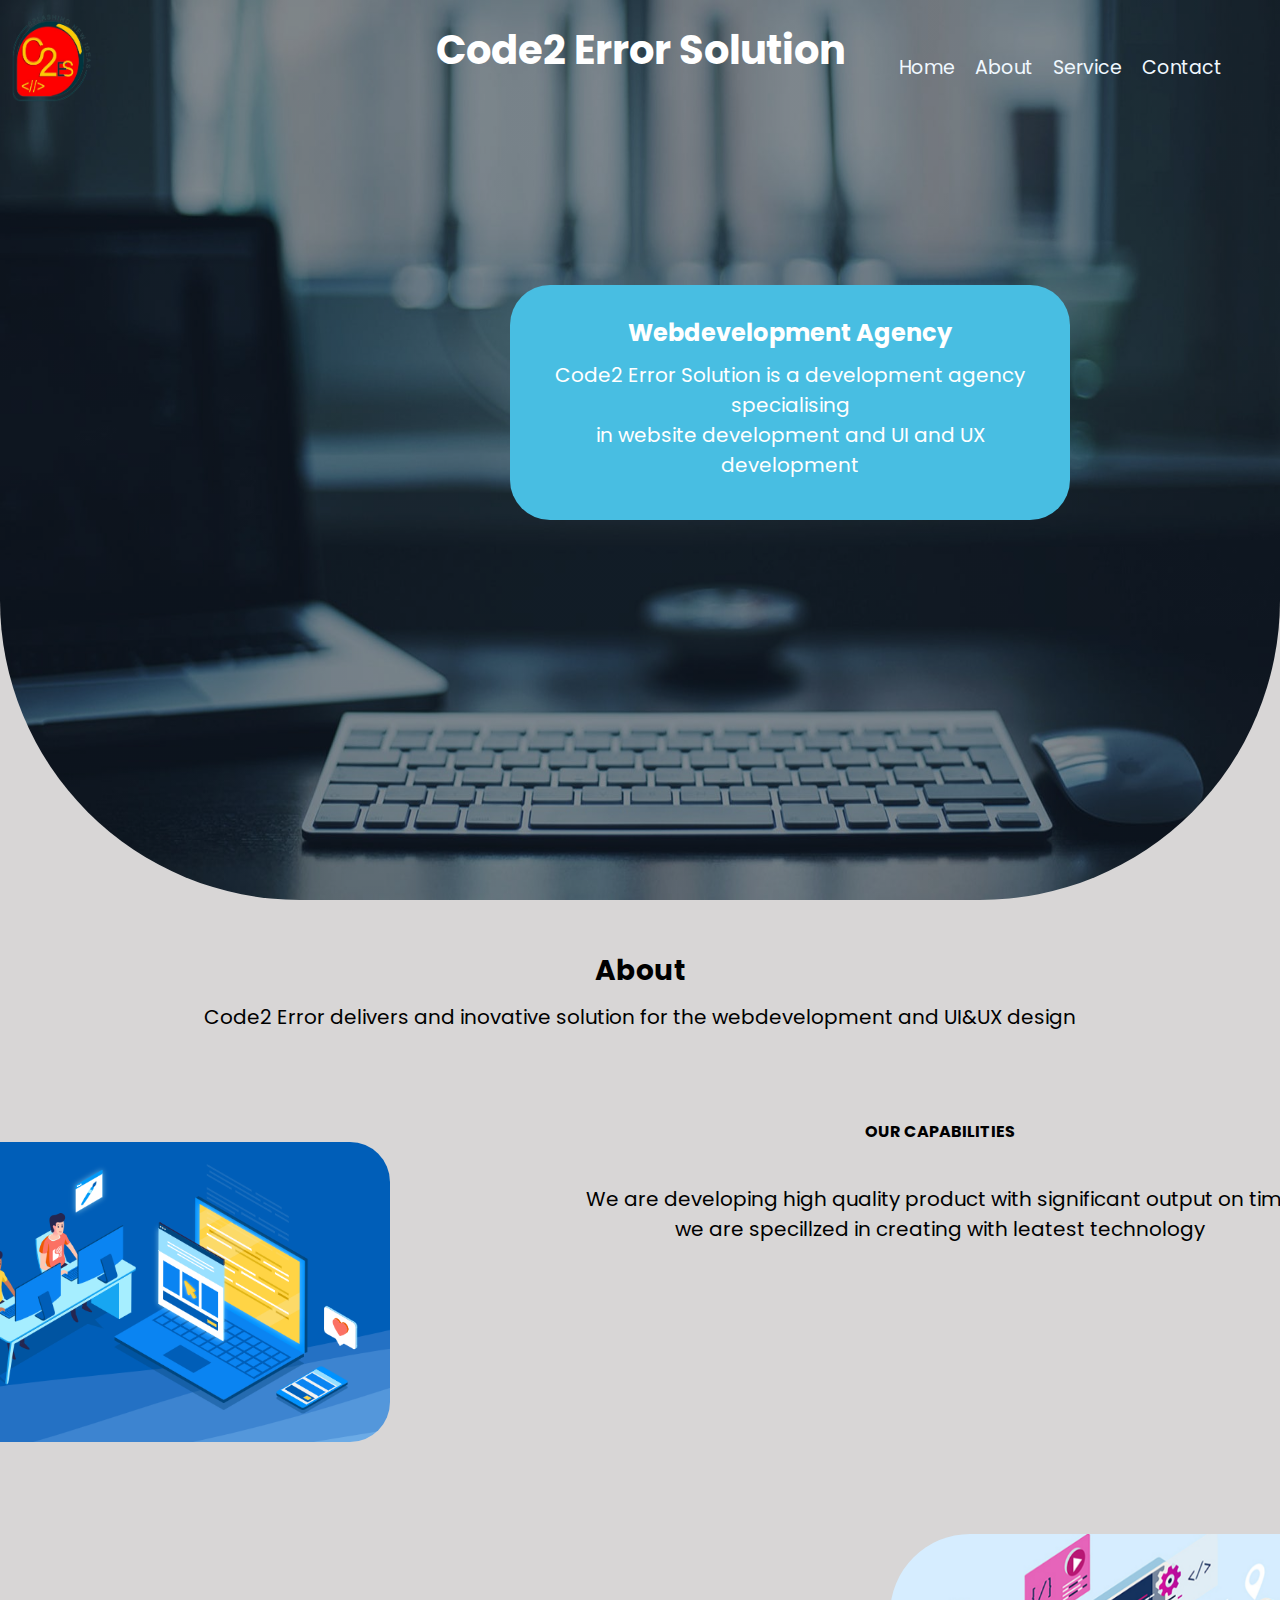
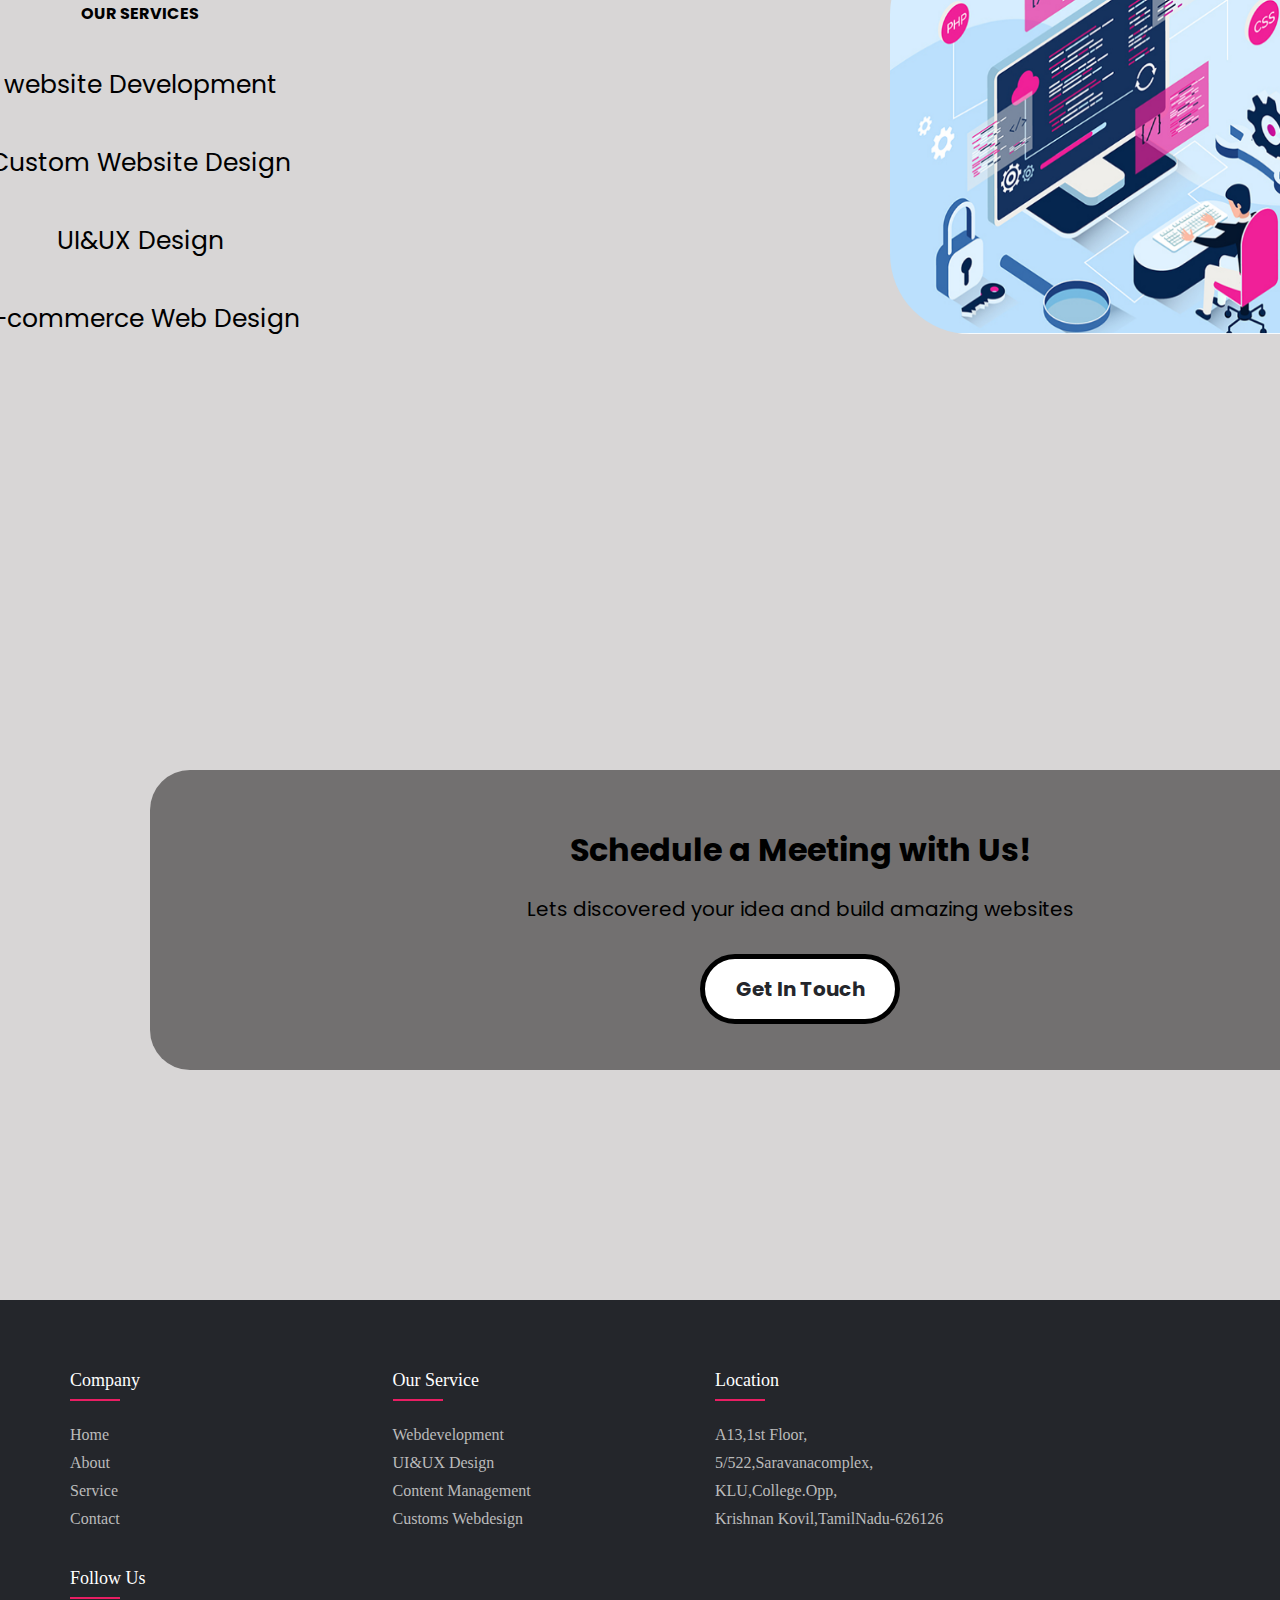
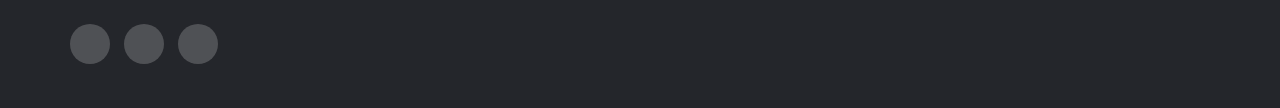
<file: index.html>
<!DOCTYPE html>
<html lang="en">
<head>
    <meta charset="UTF-8">
    <meta name="viewport" content="width=device-width, initial-scale=1.0">
    <title>code 2 error solution</title>
    <link rel="stylesheet" href="style.css">
   
    <link rel="preconnect" href="https://fonts.googleapis.com">
    <link rel="preconnect" href="https://fonts.gstatic.com" crossorigin>
    <link href="https://fonts.googleapis.com/css2?family=Poppins:ital,wght@0,100;0,200;0,300;0,400;0,500;0,600;0,700;0,800;0,900;1,100;1,200;1,300;1,400;1,500;1,600;1,700;1,800;1,900&display=swap" rel="stylesheet">
    <link rel="stylesheet" href="https://cdnjs.cloudflare.com/ajax/libs/font-awesome/6.5.1/css/all.min.css" integrity="sha512-DTOQO9RWCH3ppGqcWaEA1BIZOC6xxalwEsw9c2QQeAIftl+Vegovlnee1c9QX4TctnWMn13TZye+giMm8e2LwA==" crossorigin="anonymous" referrerpolicy="no-referrer" />
</head>
<body>
    <section class="header">
       
        <h1>Code2 Error Solution</h1>
       <nav>
    <div class="one  nav-links " id="navLinks">
       
       <div class="xmr"> <i class="fa-solid fa-xmark "  onclick="hidemenu()"></i></div>
       <ul>
        <li><a href="index.html">Home</a></li>
        <li><a href="about.html">About</a></li>
        <li><a href="services.html">Service</a></li>
        <li><a href="Contact.html">Contact</a></li>
       </ul>
      
    </div>
    <i class="fa-solid fa-bars" onclick="showMeanu()"></i>
</nav> 
    <div class="logo logoi">
        <img src="images/logo.png">
    </div>
    <div class="two">
        <h2>Webdevelopment Agency</h3>
    <p>
        Code2 Error Solution is a development agency specialising <br>in website development and UI and UX development
    </p></div>
  </section> 
  <section class="abt">
    <h1>About</h1>
    <div>
        <p>Code2 Error delivers and inovative solution for the webdevelopment and UI&UX design</p>
    </div>
    <div class="abt-div">
        <img src="images/cabablity.png" alt="">
        <h4>OUR CAPABILITIES</h4>
        <p>We are developing high quality product with significant output on time <br> we are specillzed in  creating with leatest technology </p>

    </div>
    <div class="abt2-div">
        <img src="images/services.png" alt="">
    </div>
    <div class="ser">
        <h4>OUR SERVICES</h4>
        <ul>
            <li><i class="fa-solid fa-star"></i>website Development</li>
            <li><i class="fa-solid fa-star"></i>Custom Website Design</li>
            <li><i class="fa-solid fa-star"></i>UI&UX Design</li>
            <li><i class="fa-solid fa-star"></i>E-commerce Web Design</li>
        </ul>
    </div>
  </section>
  <section class="con con111">
    <div class="get get3">
        <h1>
            Schedule a Meeting with Us!
        </h1>
        <p>
            Lets discovered your idea and build amazing websites
        </p>
        <button><b><a href="Contact.html" style="text-decoration: none;">Get In Touch</a></b></button>
    </div>
  </section>
  <footer class="footer foot1">
    <div class="container1">
        <div class="row">
            <div class="footer-col">
                <h4>company</h4>
                <ul>
                    <li><a href="index.html">Home</a></li>
                    <li><a href="about.html">About</a></li>
                    <li><a href="services.html">Service</a></li>
                    <li><a href="Contact.html">Contact</a></li>
                </ul>
            </div>
            <div class="footer-col">
                <h4>Our Service</h4>
                <ul>
                    <li><a href="#">Webdevelopment</a></li>
                    <li><a href="#">UI&UX Design</a></li>
                    <li><a href="#">Content Management</a></li>
                    <li><a href="#">Customs Webdesign</a></li>
                    
                </ul>
            </div>
            <div class="footer-col">
                <h4>Location</h4>
                <ul>
                    <li><a href="#">A13,1st floor,</a></li>
                    <li><a href="#">5/522,saravanacomplex,</a></li>
                    <li><a href="#">KLU,college.opp,
                    </a></li>
                    <li><a href="#">Krishnan Kovil,TamilNadu-626126</a></li>
                </ul>
            </div>
            <div class="footer-col fol">
                <h4>follow us</h4>
                <div class="social-links">
                    <a href="#"><i class="fa-brands fa-facebook"></i></i></a>
                    <a href="#"><i class="fa-brands fa-instagram"></i></i></a>
                    <a href="#"><i class="fa-brands fa-linkedin"></i></i></a>
                    
                </div>
            </div>
        </div>
    </div>
</footer>
<script>
    var navLinks=document.getElementById("navLinks");
    function showMeanu(){
       navLinks.style.right="0px";
    }
    function hidemenu(){
       navLinks.style.right="-250px";
    }
   </script>
</body>
</file>
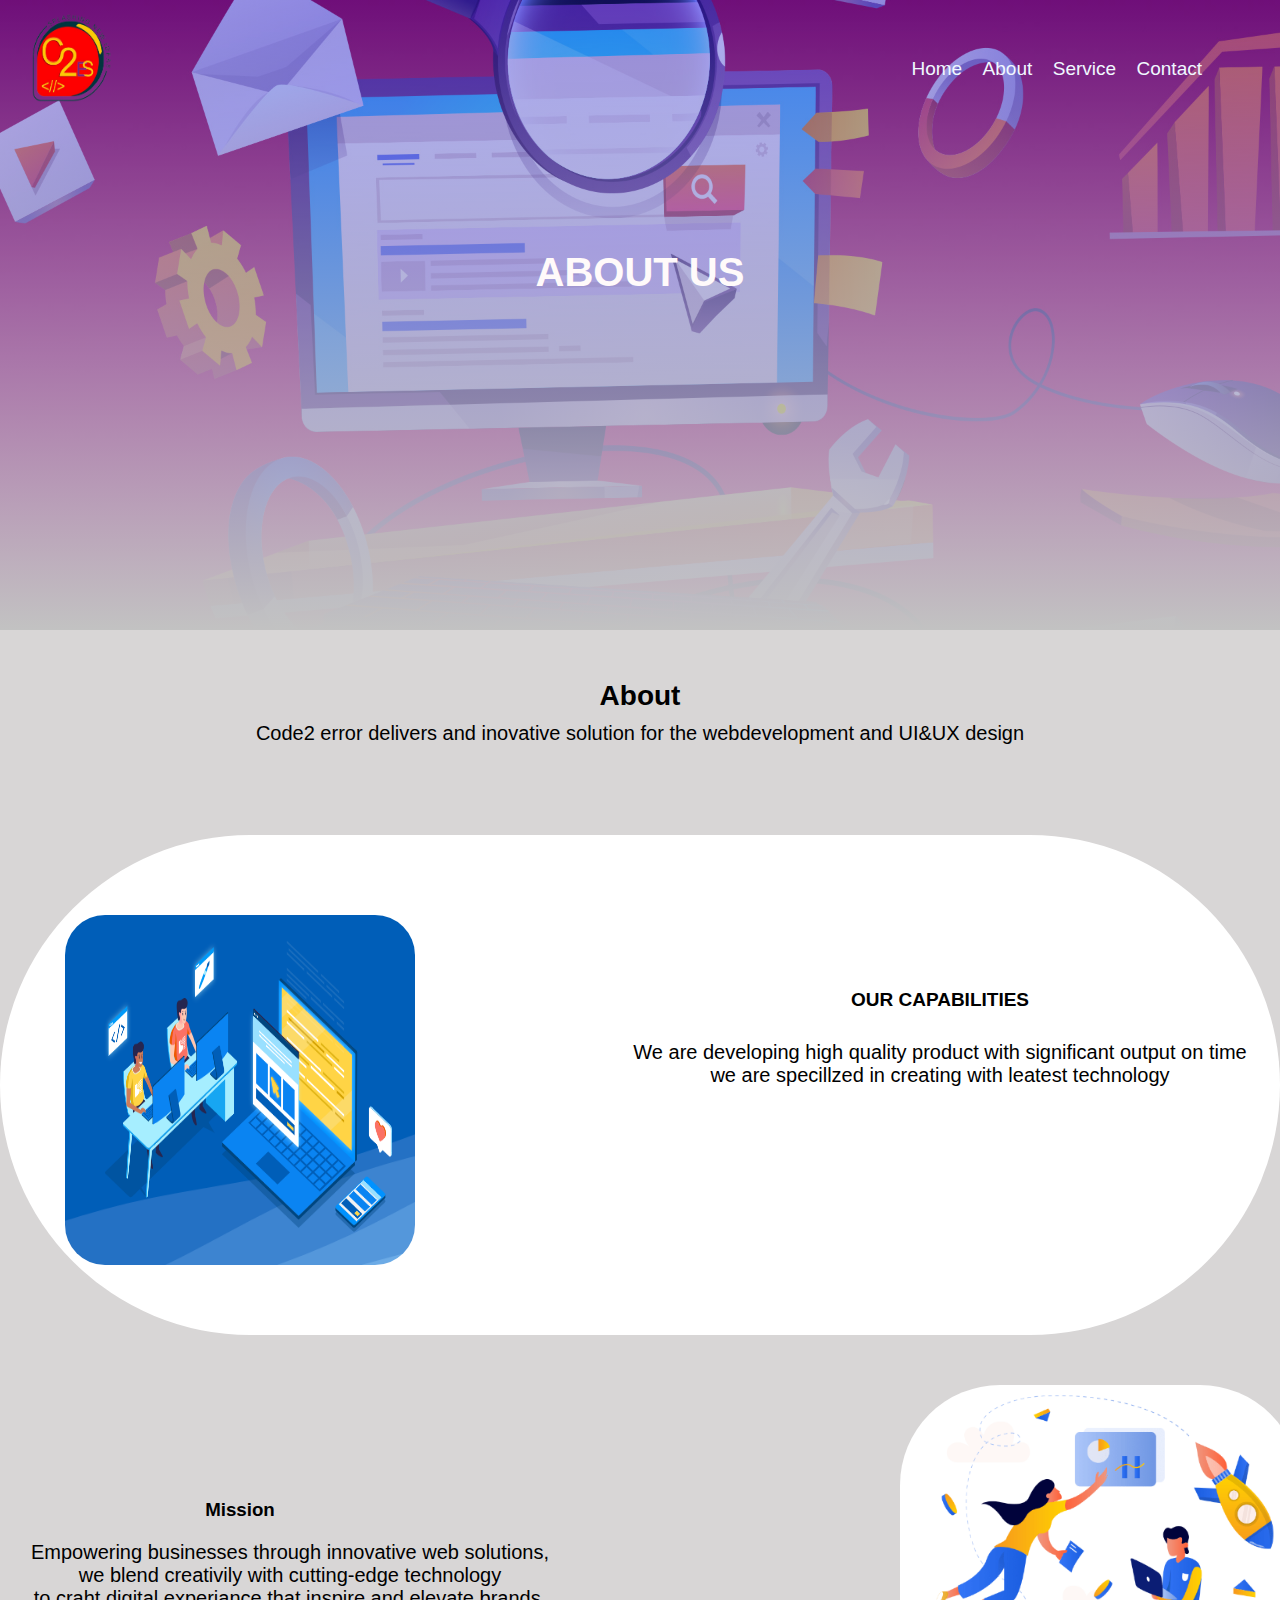
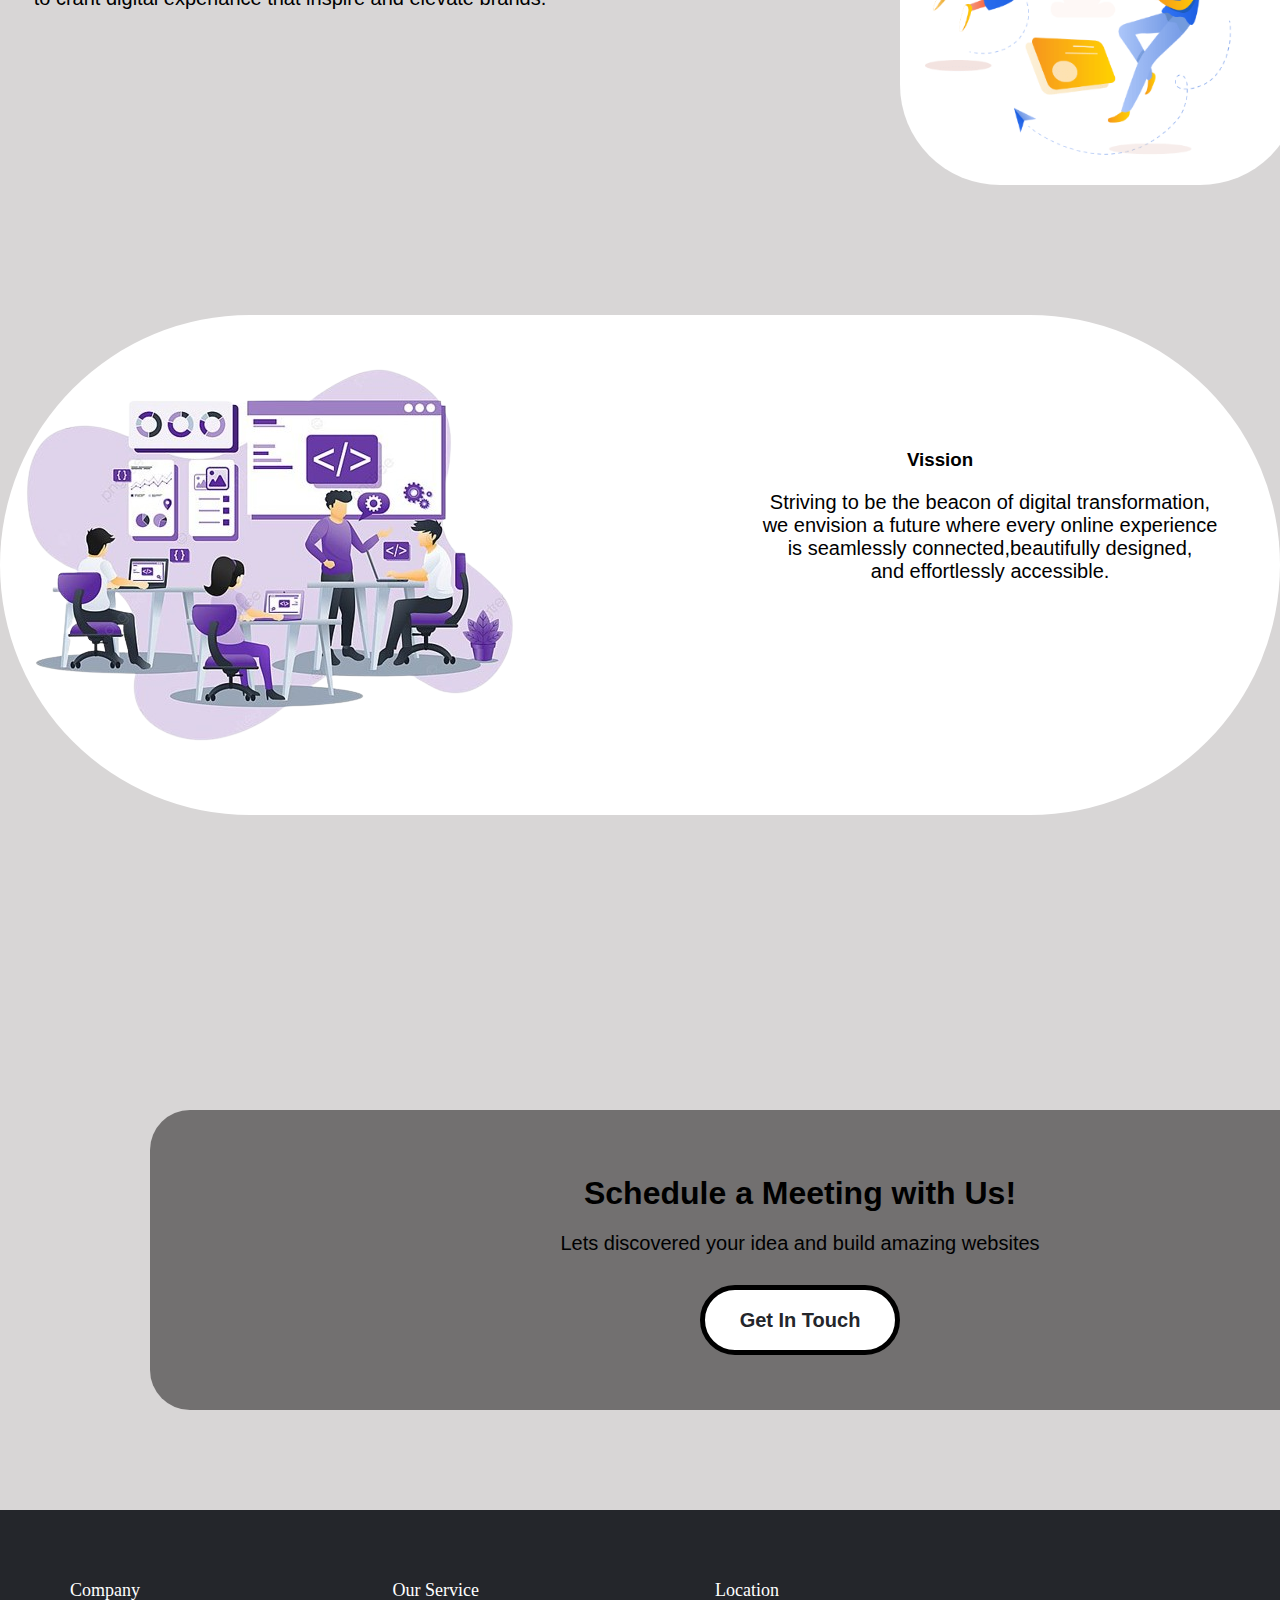
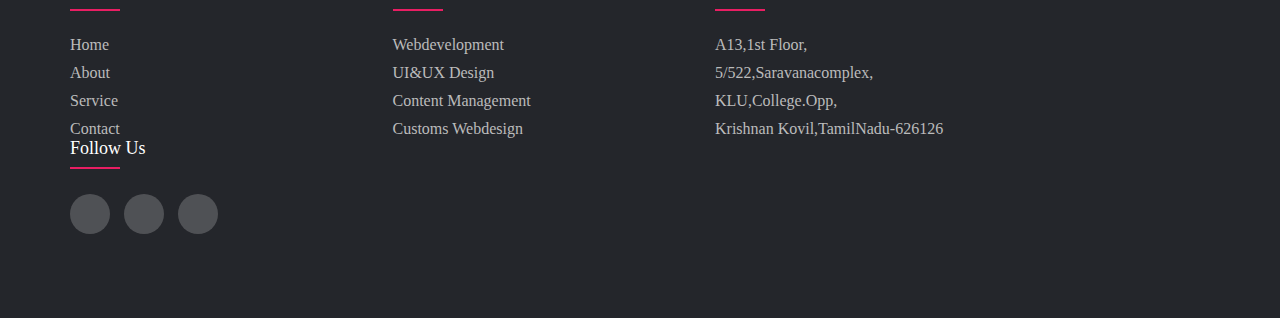
<file: about.html>
<!DOCTYPE html>
<html lang="en">
<head>
    <meta charset="UTF-8">
    <meta name="viewport" content="width=device-width, initial-scale=1.0">
    <title>code2 error solution</title>
    <link rel="stylesheet" href="style.css">
    <link rel="stylesheet" href="https://cdnjs.cloudflare.com/ajax/libs/font-awesome/6.5.1/css/all.min.css" integrity="sha512-DTOQO9RWCH3ppGqcWaEA1BIZOC6xxalwEsw9c2QQeAIftl+Vegovlnee1c9QX4TctnWMn13TZye+giMm8e2LwA==" crossorigin="anonymous" referrerpolicy="no-referrer" />
</head>
<body>
    <section class=" sub-header">
      
       
        <h2>ABOUT US</h2>
    
        <nav>
            <div class="one  nav-links one2 " id="navLinks">
                <div class="xmr"> <i class="fa-solid fa-xmark "  onclick="hidemenu()"></i></div>
               <ul>
                <li><a href="index.html">Home</a></li>
                <li><a href="about.html">About</a></li>
                <li><a href="services.html">Service</a></li>
                <li><a href="Contact.html">Contact</a></li>
               </ul>
              
            </div>
            <i class="fa-solid fa-bars" onclick="showMeanu()"></i>
        </nav> 
    <div class="logo">
        <img src="images/logo.png">
   
  </section> 
  <section class="abt">
    <h1>About</h1>
    <div>
        <p>Code2 error delivers and inovative solution for the webdevelopment and UI&UX design</p>
    </div>
    <div class="abt-div odi">
        <img src="images/cabablity.png" alt="">
        <h4>OUR CAPABILITIES</h4>
        <p>We are developing high quality product with significant output on time <br> we are specillzed in creating with leatest technology </p>

    </div>
  <div class="mission">
    <img src="images/mission.png" alt="">
    <h3>Mission</h3>
    <p>Empowering businesses through innovative web solutions,<br>we blend creativily with cutting-edge technology <br>to craht digital experiance that inspire and elevate brands.</p>
  </div> 
  <div class="vission">
    <img src="images/vision.img.png" alt="">
    <h3>Vission</h3>
    <p>
        Striving to be the beacon of digital transformation,<br>we envision a future where every online experience <br> is seamlessly connected,beautifully designed, <br>and effortlessly accessible.
    </p>

  </div>
  </section>
  <section class="con don">
    <div class="get get1">
        <h1>
            Schedule a Meeting with Us!
        </h1>
        <p>
            Lets discovered your idea and build amazing websites
        </p>
        <button><b><a href="Contact.html" style="text-decoration: none;">Get In Touch</a></b></button>
    </div>
  </section>

  <footer class="footer footer1">
    <div class="container1">
        <div class="row">
            <div class="footer-col  footer1-col">
                <h4>company</h4>
                <ul>
                    <li><a href="index.html">Home</a></li>
                    <li><a href="about.html">About</a></li>
                    <li><a href="services.html">Service</a></li>
                    <li><a href="Contact.html">Contact</a></li>
                </ul>
            </div>
            <div class="footer-col footer1-col">
                <h4>Our Service</h4>
                <ul>
                    <li><a href="#">Webdevelopment</a></li>
                    <li><a href="#">UI&UX Design</a></li>
                    <li><a href="#">Content Management</a></li>
                    <li><a href="#">Customs Webdesign</a></li>
                    
                </ul>
            </div>
            <div class="footer-col footer1-col">
                <h4>Location</h4>
                <ul>
                    <li><a href="#">A13,1st floor,</a></li>
                    <li><a href="#">5/522,saravanacomplex,</a></li>
                    <li><a href="#">KLU,college.opp,
                    </a></li>
                    <li><a href="#">Krishnan Kovil,TamilNadu-626126</a></li>
                </ul>
            </div>
            <div class="footer-col footer1-col">
                <h4>follow us</h4>
                <div class="social-links">
                    <a href="#"><i class="fa-brands fa-facebook"></i></i></a>
                    <a href="#"><i class="fa-brands fa-instagram"></i></i></a>
                    <a href="#"><i class="fa-brands fa-linkedin"></i></i></a>
                    
                </div>
            </div>
        </div>
    </div>
</footer>
<script>
    var navLinks=document.getElementById("navLinks");
    function showMeanu(){
       navLinks.style.right="00px";
    }
    function hidemenu(){
       navLinks.style.right="-250px";
    }
   </script>
</body>
</file>
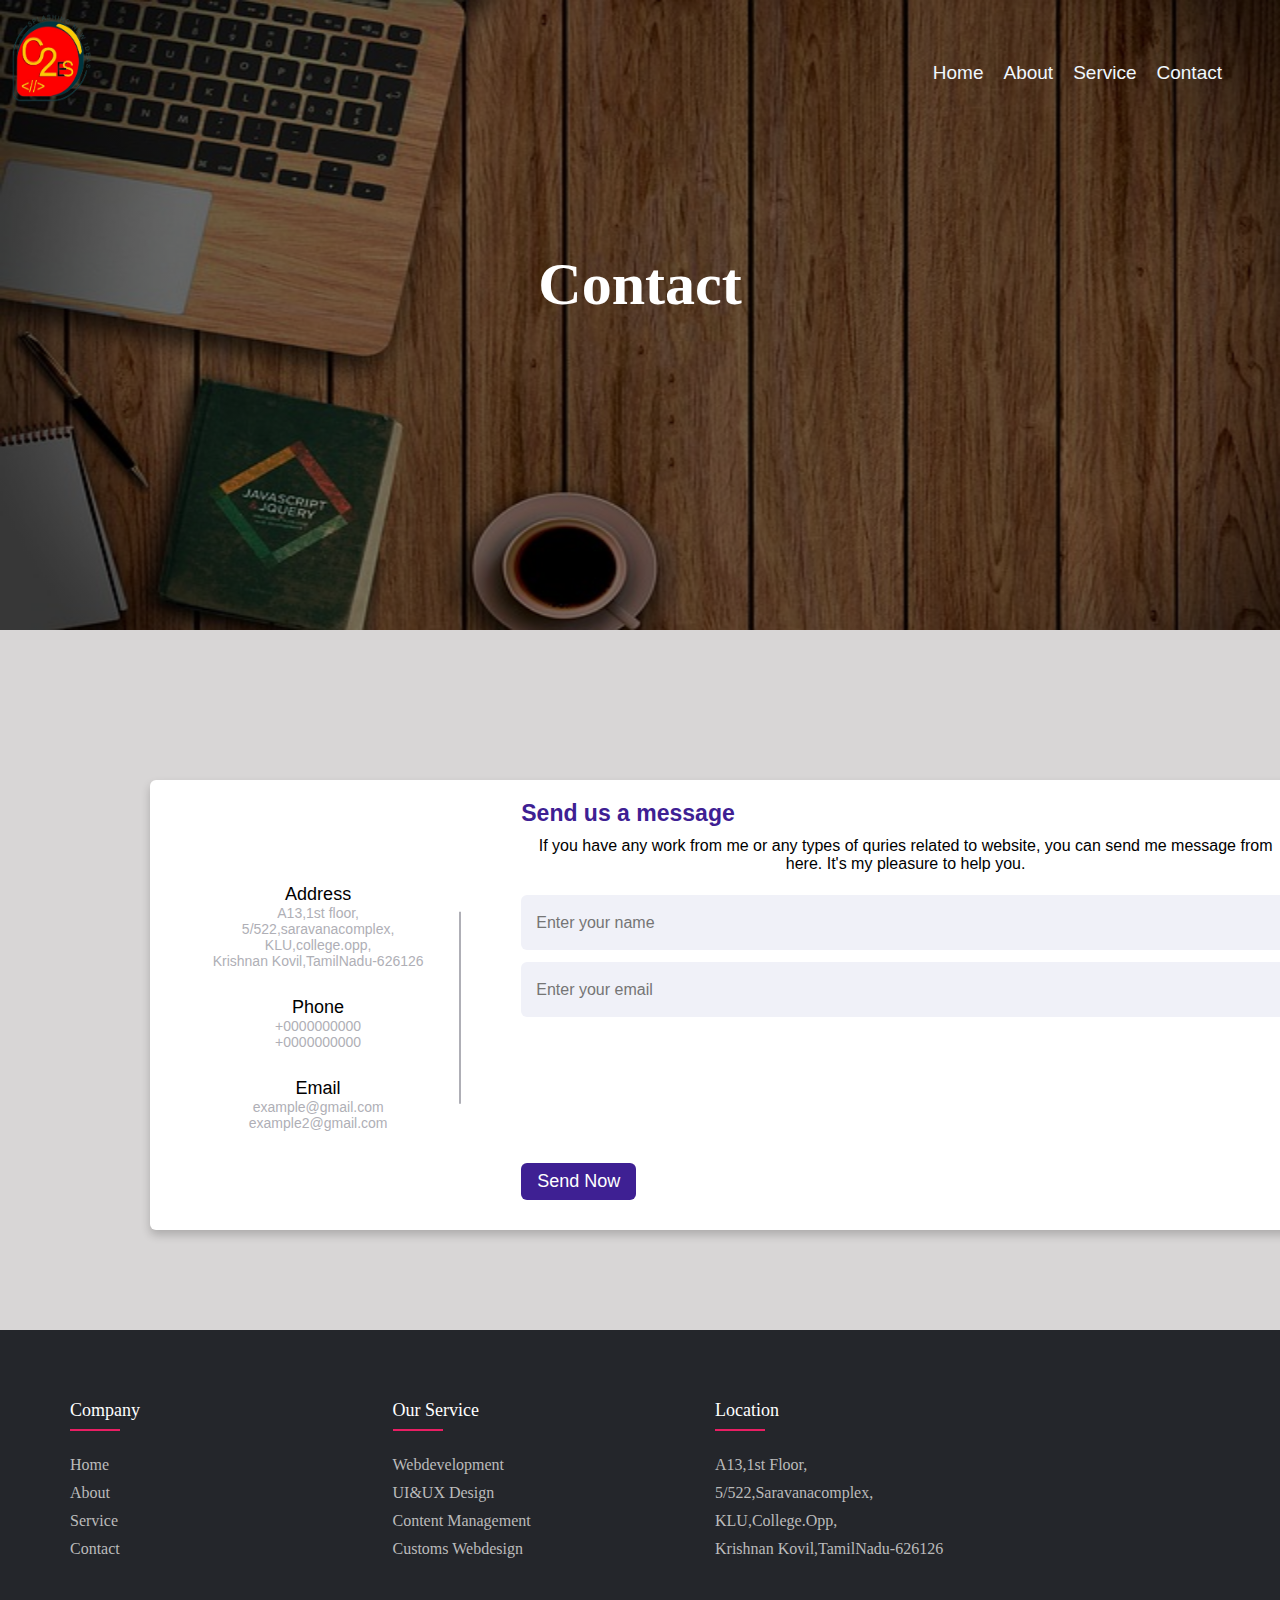
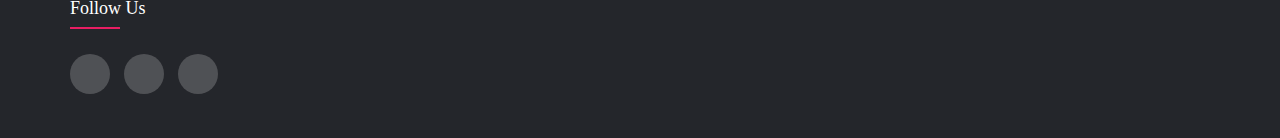
<file: Contact.html>
<!DOCTYPE html>
<html lang="en">
<head>
    <meta charset="UTF-8">
    <meta name="viewport" content="width=device-width, initial-scale=1.0">
    <title>code 2 error solution</title>
    <link rel="stylesheet" href="style.css">
    <link rel="stylesheet" href="https://cdnjs.cloudflare.com/ajax/libs/font-awesome/6.5.1/css/all.min.css" integrity="sha512-DTOQO9RWCH3ppGqcWaEA1BIZOC6xxalwEsw9c2QQeAIftl+Vegovlnee1c9QX4TctnWMn13TZye+giMm8e2LwA==" crossorigin="anonymous" referrerpolicy="no-referrer" />
</head>
<body>
    <section class="contact-head">
       
        <h1>Contact</h1>
        
        <nav>
          <div class="one  nav-links " id="navLinks">
            <div class="xmr"> <i class="fa-solid fa-xmark "  onclick="hidemenu()"></i></div>
             <ul>
              <li><a href="index.html">Home</a></li>
              <li><a href="about.html">About</a></li>
              <li><a href="services.html">Service</a></li>
              <li><a href="Contact.html">Contact</a></li>
             </ul>
            
          </div>
          <div class="bar">
          <i class="fa-solid fa-bars" onclick="showMeanu()"></i></div>
      </nav> 
    <div class="logo">
        <img src="images/logo.png">
    </div>
    
  </section> 
 
    <div class="container">
      <div class="content">
        <div class="left-side">
          <div class="address details">
            <i class="fas fa-map-marker-alt"></i>
            <div class="topic">Address</div>
            <div class="text-one">A13,1st floor,</div>
            <div class="text-two">5/522,saravanacomplex,</div>
            <div class="text-two">KLU,college.opp,</div>
            <div class="text-two">Krishnan Kovil,TamilNadu-626126</div>
        
          </div>
          <div class="phone details">
            <i class="fas fa-phone-alt"></i>
            <div class="topic">Phone</div>
            <div class="text-one">+0000000000</div>
            <div class="text-two">+0000000000</div>
          </div>
          <div class="email details">
            <i class="fas fa-envelope"></i>
            <div class="topic">Email</div>
            <div class="text-one">example@gmail.com</div>
            <div class="text-two">example2@gmail.com</div>
          </div>
        </div>
        <div class="right-side">
          <div class="topic-text">Send us a message</div>
          <p>If you have any work from me or any types of quries related to website, you can send me message from here. It's my pleasure to help you.</p>
        <form action="#">
          <div class="input-box">
            <input type="text" placeholder="Enter your name">
          </div>
          <div class="input-box">
            <input type="text" placeholder="Enter your email">
          </div>
          <div class="input-box message-box">
            
          </div>
          <div class="button btn">
            <input type="button" value="Send Now" >
          </div>
        </form>
      </div>
      </div>
    </div>
  <footer class="footer num1" >
    <div class="container1">
        <div class="row">
            <div class="footer-col">
                <h4>company</h4>
                <ul>
                    <li><a href="index.html">Home</a></li>
                    <li><a href="about.html">About</a></li>
                    <li><a href="services.html">Service</a></li>
                    <li><a href="Contact.html">Contact</a></li>
                </ul>
            </div>
            <div class="footer-col">
                <h4>Our Service</h4>
                <ul>
                    <li><a href="#">Webdevelopment</a></li>
                    <li><a href="#">UI&UX Design</a></li>
                    <li><a href="#">Content Management</a></li>
                    <li><a href="#">Customs Webdesign</a></li>
                    
                </ul>
            </div>
            <div class="footer-col">
                <h4>Location</h4>
                <ul>
                    <li><a href="#">A13,1st floor,</a></li>
                    <li><a href="#">5/522,saravanacomplex,</a></li>
                    <li><a href="#">KLU,college.opp,
                    </a></li>
                    <li><a href="#">Krishnan Kovil,TamilNadu-626126</a></li>
                </ul>
            </div>
            <div class="footer-col fol">
                <h4>follow us</h4>
                <div class="social-links">
                    <a href="#"><i class="fa-brands fa-facebook"></i></i></a>
                    <a href="#"><i class="fa-brands fa-instagram"></i></i></a>
                    <a href="#"><i class="fa-brands fa-linkedin"></i></i></a>
                    
                </div>
            </div>
        </div>
    </div>
</footer>
<script>
  var navLinks=document.getElementById("navLinks");
  function showMeanu(){
     navLinks.style.right="0px";
  }
  function hidemenu(){
     navLinks.style.right="-250px";
  }
 </script>
</body>
</file>
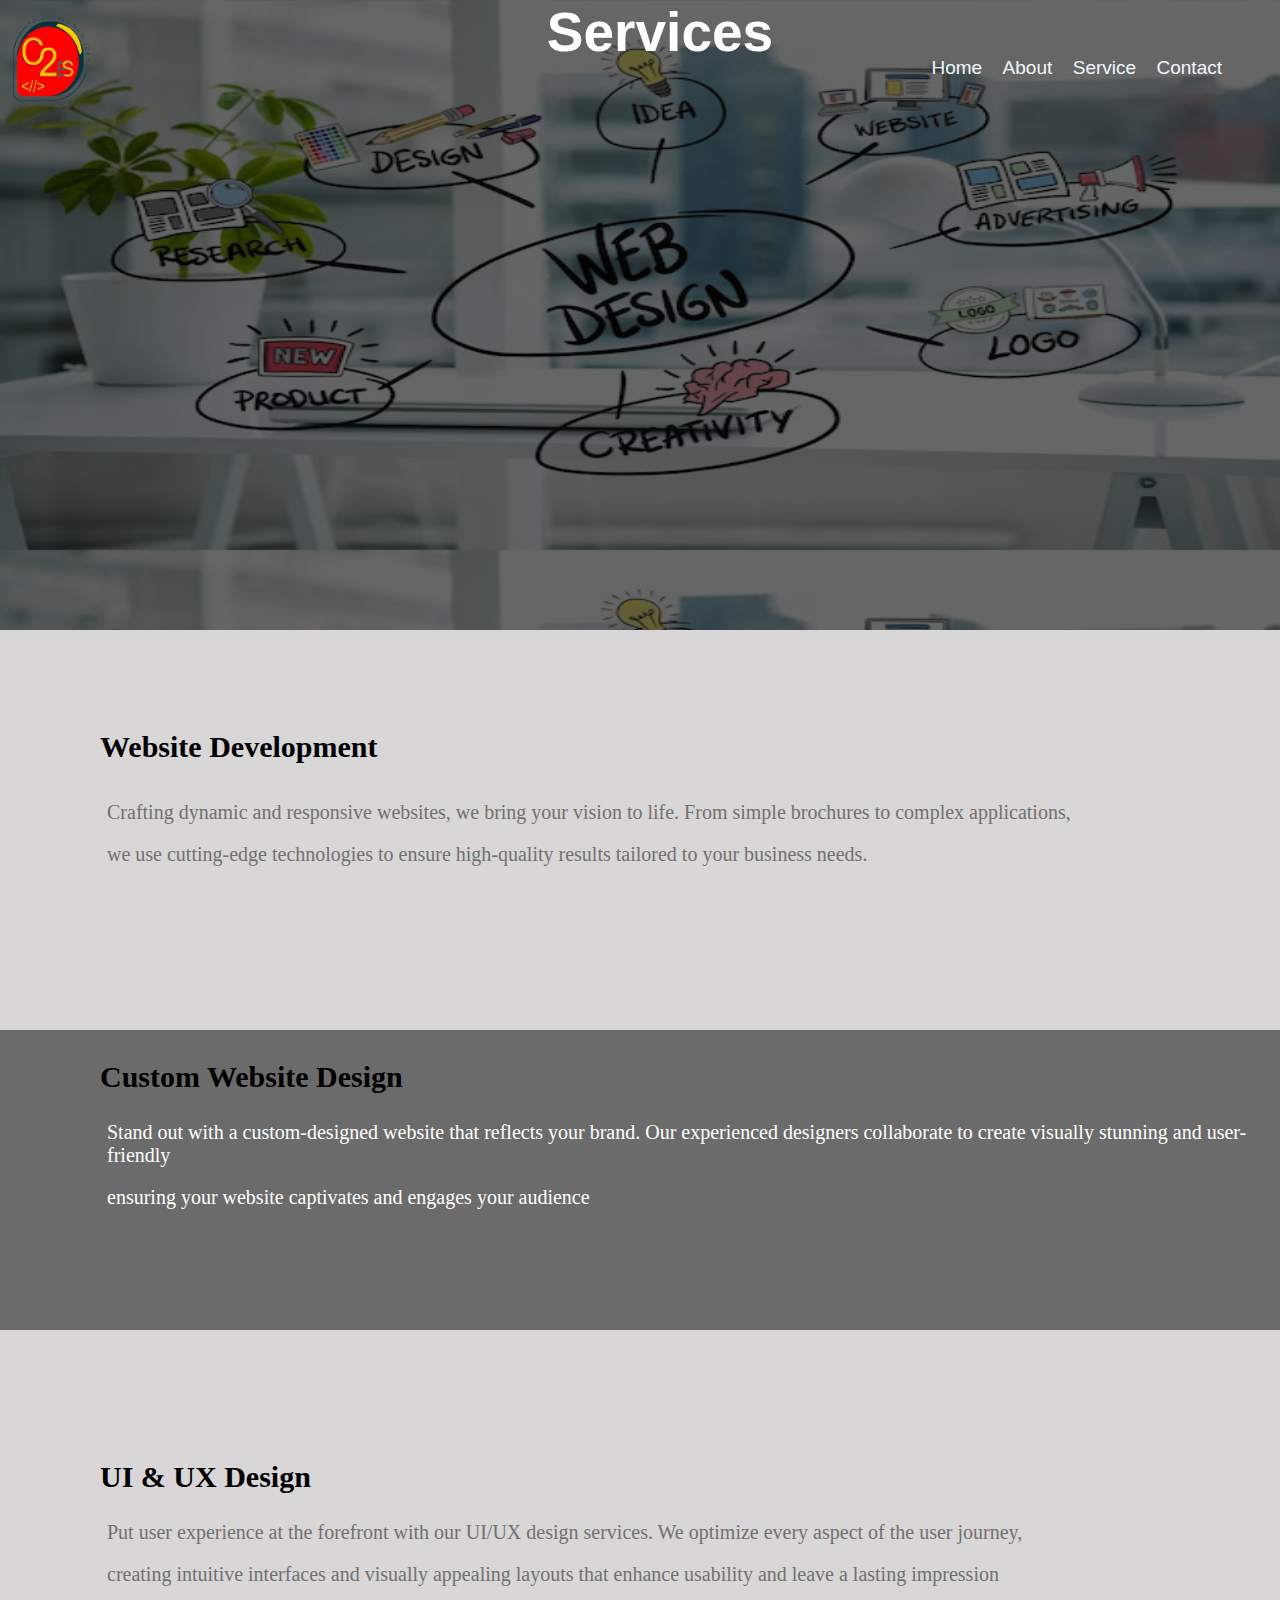
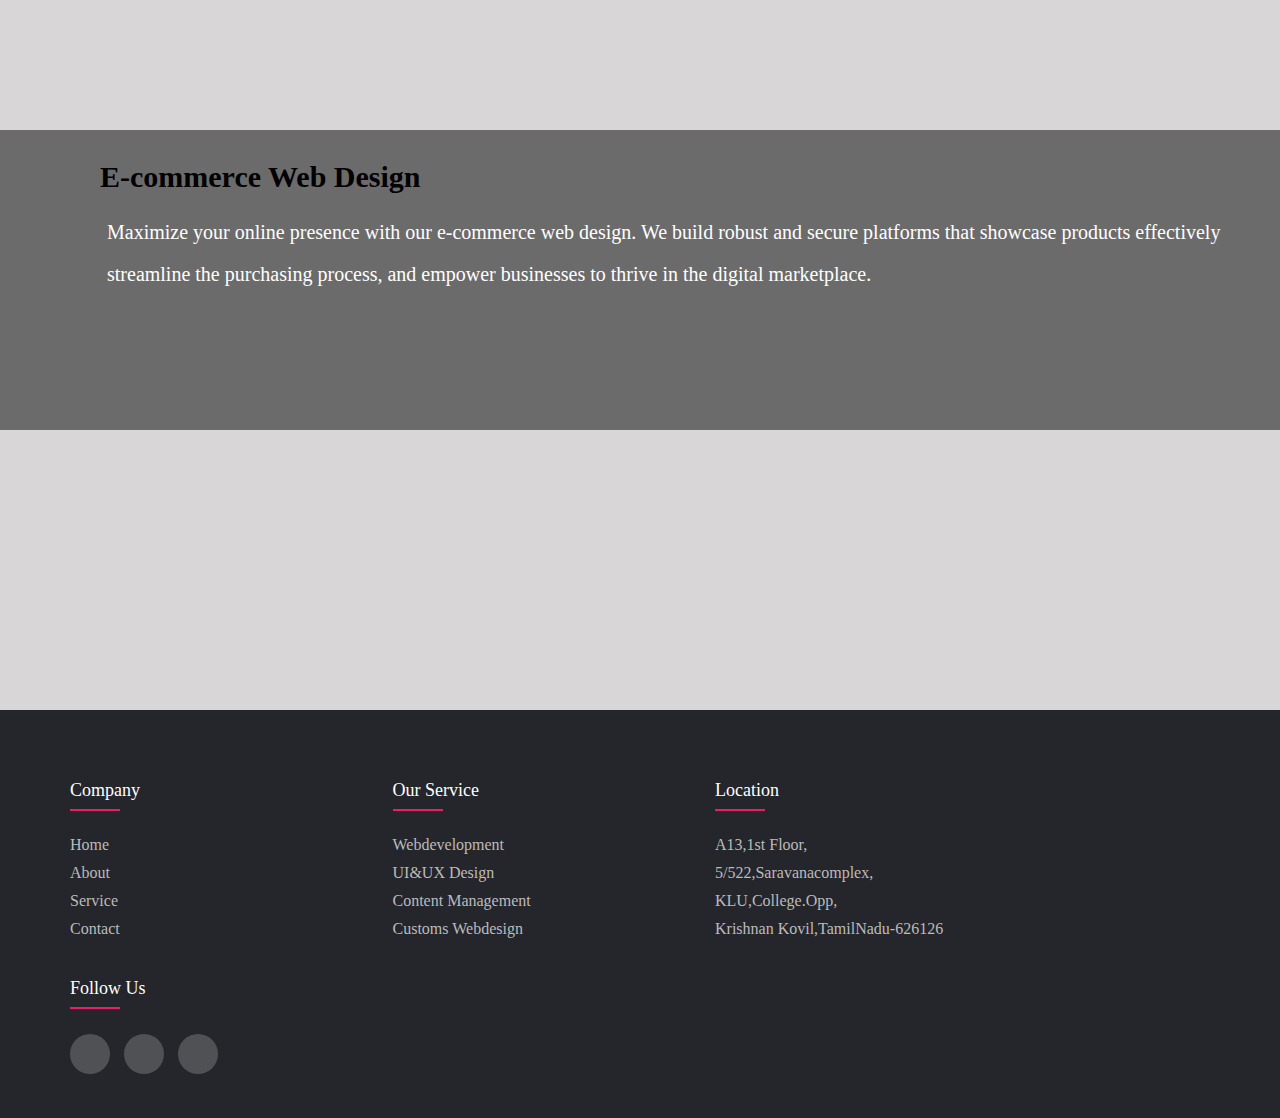
<file: services.html>
<!DOCTYPE html>
<html lang="en">
<head>
    <meta charset="UTF-8">
    <meta name="viewport" content="width=device-width, initial-scale=1.0">
    <title>code 2 error solution</title>
    <link rel="stylesheet" href="style.css">
    <link rel="stylesheet" href="https://cdnjs.cloudflare.com/ajax/libs/font-awesome/6.5.1/css/all.min.css" integrity="sha512-DTOQO9RWCH3ppGqcWaEA1BIZOC6xxalwEsw9c2QQeAIftl+Vegovlnee1c9QX4TctnWMn13TZye+giMm8e2LwA==" crossorigin="anonymous" referrerpolicy="no-referrer" />
</head>
<body>
    <section class="service">
       
        <h1>Services</h1>
        
        <nav>
            <div class="one  nav-links " id="navLinks">
                <div class="xmr"> <i class="fa-solid fa-xmark "  onclick="hidemenu()"></i></div>
               <ul>
                <li><a href="index.html">Home</a></li>
                <li><a href="about.html">About</a></li>
                <li><a href="services.html">Service</a></li>
                <li><a href="Contact.html">Contact</a></li>
               </ul>
              
            </div>
            <i class="fa-solid fa-bars sfar-bar" onclick="showMeanu()"></i>
        </nav> 
    <div class="logo logos">
        <img src="images/logo.png">
    </div>
  </section> 
  <section class="ser1">
    <div class="ser-col">
        <h1>Website Development</h1>
        <ul>
            <li>Crafting dynamic and responsive websites, we bring your vision to life. From simple brochures to complex applications,</li>
            <li> we use cutting-edge technologies to ensure high-quality results tailored to your business needs.</li>
        </ul>
       
    </div>
    <div class="ser-col1">
<h1>Custom Website Design</h1>
<ul>
    
    
    <li>Stand out with a custom-designed website that reflects your brand. Our experienced designers collaborate to create visually stunning and user-friendly</li>
    <li> ensuring your website captivates and engages your audience</li>
</ul>

    </div>
    <div class="ser-col2">
        <h1>UI & UX Design</h1>
        <ul>
            <li>Put user experience at the forefront with our UI/UX design services. We optimize every aspect of the user journey,</li>
            <li> creating intuitive interfaces and visually appealing layouts that enhance usability and leave a lasting impression</li>
        </ul>
        

    </div>
    <div class="ser-col3">
        <h1>E-commerce Web Design</h1>
        <ul>
            <li>Maximize your online presence with our e-commerce web design. We build robust and secure platforms that showcase products effectively</li>
            <li>streamline the purchasing process, and empower businesses to thrive in the digital marketplace.</li>
        </ul>
       
    </div>
  </section>
  <footer class="footer foot3">
    <div class="container1">
        <div class="row">
            <div class="footer-col">
                <h4>company</h4>
                <ul>
                    <li><a href="index.html">Home</a></li>
                    <li><a href="about.html">About</a></li>
                    <li><a href="services.html">Service</a></li>
                    <li><a href="Contact.html">Contact</a></li>
                </ul>
            </div>
            <div class="footer-col">
                <h4>Our Service</h4>
                <ul>
                    <li><a href="#">Webdevelopment</a></li>
                    <li><a href="#">UI&UX Design</a></li>
                    <li><a href="#">Content Management</a></li>
                    <li><a href="#">Customs Webdesign</a></li>
                    
                </ul>
            </div>
            <div class="footer-col">
                <h4>Location</h4>
                <ul>
                    <li><a href="#">A13,1st floor,</a></li>
                    <li><a href="#">5/522,saravanacomplex,</a></li>
                    <li><a href="#">KLU,college.opp,
                    </a></li>
                    <li><a href="#">Krishnan Kovil,TamilNadu-626126</a></li>
                </ul>
            </div>
            <div class="footer-col fol">
                <h4>follow us</h4>
                <div class="social-links">
                    <a href="#"><i class="fa-brands fa-facebook"></i></i></a>
                    <a href="#"><i class="fa-brands fa-instagram"></i></i></a>
                    <a href="#"><i class="fa-brands fa-linkedin"></i></i></a>
                    
                </div>
            </div>
        </div>
    </div>
</footer>
<script>
    var navLinks=document.getElementById("navLinks");
    function showMeanu(){
       navLinks.style.right="0px";
    }
    function hidemenu(){
       navLinks.style.right="-250px";
    }
   </script>
</body>
</file>
<file: style.css>
* {
  margin: 0;
  padding: 0;
 
}
body{
    
        width: 100%;
        height: 100%;
        margin: 0px;
        padding: 0px;
        overflow-x: hidden; 
        background: #d8d6d6;
    }

.header{
  font-family: "Poppins", sans-serif;
    background: linear-gradient(rgba(0,0,0,0.4),rgba(0,0,0,0.4)),url(images/home1.jpg);
    width: 100%;
    height: 100vh;  
    background-size: 100% 100vh;
    border-radius: 0px 0px 300px 300px;
backface-visibility: 20%;
box-sizing: border-box;
}
nav .fa-solid{
  display: none;}




.header h1{
    text-align: center;
    font-size: 40px;
    top: 20px;
    position: relative;
    color: #fff; 
    
}
.one li{
    display: inline-block;
    margin: 8px;
    
   
}
body{
    width: 100%;
    background-size: 100vh 100vh;
    
}
.one{
    text-align: right;
   padding-right: 50px;
   
 
}
.one li a{
    font-family: "Poppins", sans-serif;
    text-decoration: none;
    font-size: 19px;
    top: -15px;
    position: relative;
    color: aliceblue;
    


}
.one li a:hover{
  background-color: #fd623c;
 background-size: 900px 900px;
 border-radius: 10px;
  

}
.logo img{
    width: 100px;
    height: 100px;
    padding-bottom: 500px;
    top: 8px;
    position: absolute;
}
.two p{
    font-size: 20px;
    
}
.two{
    text-align: center;
    font-family: "Poppins", sans-serif;
    margin-top: 180px;
    margin-left: 510px;
    
    background-color: rgb(72, 190, 226);
    width: 500px;
    border-radius: 40px;
    padding: 30px;  
    color: #fff;
    display: flexbox;
   
}
.abt{
  font-family: "Poppins", sans-serif;
    text-align: center;
    
    height: 100vh;
    width: 100%;
    top: 50px;
    position: relative;
}
.abt p{
    font-size: 20px;
    font-family: "Poppins", sans-serif;
}
.abt h1{
  font-family: "Poppins", sans-serif;
  font-size: 28px;
}

.abt-div img{
    max-height: 400px;
    max-width: 500px;
    position: relative;
   right: 500px;
   top: 100px;
   border-radius: 40px;
   
}
.abt-div p{
    top: 10px;
    position: relative;
    left: 300px;
    top: -200px;
    font-size: 20px;
}
.abt-div h4{
    position: relative;
    top: -230px;
    left: 300px;
}
.abt2-div img{
    height: 400px;
    width: 500px;
    position: relative;
    right: -500px;
    top: 80px;
    border-radius: 80px ;
}
.ser{
  font-family: "Poppins", sans-serif;
    position: relative;
    left: -500px;
    top: -300px;
    padding: 20px;
}
.ser li{
    padding: 20px;
    display: flexbox;
    

}
.ser h4{
    padding: 20px;

}

.fa-solid {
    font-size: 20px;
    color: #24262b;
}
.get{
  font-family: "Poppins", sans-serif;
 background-color:#727070;
    position: absolute;
    top: 2000;
   display: flex;
    margin-top: 500px;
    flex-direction: column;
    justify-content: center;
    margin-left: 150px;
  border-radius: 40px;
    width: 1300px;
    height: 300px;
}

.get h1, p{
    text-align: center;
    padding: 10px;
}
.get button{
    width: 200px;
    height: 70px;
    border-radius: 50px;
    background-color:#ffff ;
    color:rgb(216, 48, 48);
    margin-left: 550px;
    margin-top: 20px;
    border: 5px solid black;
    
}
.get button a{
  color: #24262b;
  font-family: "Poppins", sans-serif;
  font-size: 20px;

}

.get p{
    font-size: 20px;
}
.container1{
	max-width: 1170px;
	margin:auto;
}
.row{
	display: flex;
	flex-wrap: wrap;
}
ul{
	list-style: none;
}
.footer{
	background-color: #24262b;
    padding: 70px 0;
    position: relative;
    top: 1400px;
}
.footer-col{
   width: 25%;
   padding: 0 15px;
}
.footer-col h4{
	font-size: 18px;
	color: #ffffff;
	text-transform: capitalize;
	margin-bottom: 35px;
	font-weight: 500;
	position: relative;

}
.footer-col h4::before{
	content: '';
	position: absolute;
	left:0;
	bottom: -10px;
	background-color: #e91e63;
	height: 2px;
	box-sizing: border-box;
	width: 50px;
}
.footer-col ul li:not(:last-child){
	margin-bottom: 10px;
}
.footer-col ul li a{
	font-size: 16px;
	text-transform: capitalize;
	color: #ffffff;
	text-decoration: none;
	font-weight: 300;
	color: #bbbbbb;
	display: block;
	transition: all 0.3s ease;
}
.footer-col ul li a:hover{
	color: #ffffff;
	padding-left: 8px;
}
.footer-col .social-links a{
	display: inline-block;
	height: 40px;
	width: 40px;
	background-color: rgba(255,255,255,0.2);
	margin:0 10px 10px 0;
	text-align: center;
	line-height: 40px;
	border-radius: 50%;
	color: #ffffff;
	transition: all 0.5s ease;
}
.footer-col .social-links a:hover{
	color: #24262b;
	background-color: #ffffff;
}

/*responsive*/
@media(max-width: 767px){
  *{
    margin: 0px;
    padding: 0px;
  }
  body{
    overflow-x: hidden;
  }

.header h1{
   position: relative;
   font-size: 30px;
   top: 100px;
   right: 0px;
}
.header{
  height: 600px;
  border-radius: 0px;
  background-size: 350px 600px;
}
.two{
   right: 480px;
   position:absolute;
   font-size: 20px;
   background: linear-gradient(#5ed0e4,#3d3d3d);
   width: 200px;
 overflow-x: hidden;
 display: flex;
 flex-direction: column;
 flex-wrap: wrap;
 top: 10px;
 left: -450px;

}
.two p{
  font-size: 10px;
}
.two h2{
  font-size: 20px;
}
.abt-div img{
  left: 20px;
  width: 300px;
  height: 250px;
}
.abt-div p{
  position: relative;
  top: 120px;
  left: 10px;
  font-size: 17px;

}
.abt-div h4{
  left: 20px;
  top: -200px;
  font-weight: 700;
  font-size: 20px
}
.ser h4{
  position: relative;
 left: 500px; 
 font-weight: 700;
 font-size: 20px;
}
.ser ul li{
  position: relative;
  left: 500px;
 height: 35px;
 font-size: 20px;
}
.abt2-div img{
  position: relative;
  left: -0px;
  height: 180px;
  width: 350px;
  top:540px;
  
}
.ser{
  top:-40px;
}
.get3{
  position: relative;
  height: 400px;
  width: 300px;
  top: 150px;
  left: -120px;

 }
 .get3 button{
position: absolute;
left:-470px; 
height: 50px;
width: 150px;
border-radius: 20px;
top: 300px;
 
}
.foot1{
  position: relative;
  margin-top: -700px;
}


  .footer-col{
    width: 50%;
    margin-bottom: 30px;
}
.logo img{
  height: 70px;
  width: 70px;
  margin-top: 40px;
  
}
.sub-header{
  overflow-x: hidden;
  display: inline-block;
  overflow: hidden;
}
}
@media(max-width: 574px){
  
  .footer-col{
    width: 100%;
}
}
.fol{
    top: 40px;  
    position: relative;
}


.sub-header{
  overflow-x: hidden;
  font-family: "Poppins", sans-serif;
  align-items: center;
 background: linear-gradient(rgba(39, 36, 216, 0.4),rgb(194, 194, 194)),url(images/abtbng.jpg);
  width:100%;
  height: 70vh;
  justify-content: space-between;
  background-size: cover;
  box-sizing: border-box;
  padding: 20px;


box-sizing: border-box;



}

.sub-header h1{
    text-align: center;
    font-size: 40px;
    top: 20px;
    position: relative;
    color: #fff;
}
.sub-header h2{
    text-align: center;
    font-size: 40px;
    top: 230px;
    position: relative;
    color: hsl(0, 100%, 99%);   
}
.mission{
  font-family: "Poppins", sans-serif;
      width: 100%;
      height: 600px; 
     
        
      
}
.mission img{
    width:400px ;
    height:400px ;
    margin-left: 900px;
    margin-top: 80px;
    border-radius: 100px;
}
.mission h3{
    right: 400px;
    position: relative;
    top: -290px;

}
.mission p{
    position: relative;
    top: -280px;
    right: 350px;

}
.vission{
  font-family: "Poppins", sans-serif;
    height: 100px;
    width: 100%;
   
    position: absolute;
      background-color: #fff;
      border-radius: 900px;
      height: 500px;
      margin-top: 10px;
    
}
.odi{
  background-color: #fff;
  border-radius: 900px;
  height: 500px;
  top: 80px;
  margin-bottom: 50px;
  position: relative;


}
.odi img{
  position: relative;
  
  top: 80px;
  left: -400px;
  height: 350px;
  width: 350px;

}
.odi h4{
  font-family: "Poppins", sans-serif;
  font-size: 19px;
   position: relative;
   top: -200px;
}
.odi p{
  font-family: "Poppins", sans-serif;
  font-size: 20px;
  position: relative;
  top: -180px;

}
.don{
  
  position: relative;
  margin-top: 180px;
}
.vission img{
    top: -10px;
    position: relative;
    right: 370px;
}
.con{
  font-family: "Poppins", sans-serif;
    position: relative;
    top: 500px;
}
.con111{
    top: 70px;
}
.vission h3{
    top: -370px;
    position: relative;
    left: 300px;
}
.vission p{
    
        top: -400px;
        position: relative;
        left: 350px;
        padding: 50px;

}
.service {
  font-family: "Poppins", sans-serif;
    width: 100%;
    height: 70vh;
    background: linear-gradient(rgba(0,0,0,0.6),rgba(0,0,0,0.6)),url(images/ser.img.jpg);
    background-size: 100% 550px;
}
.service h1{
    text-align: center;
    font-size: 55px;
    color:white;
    
    position: relative;
    left: 20px;
}
.ser li{
 font-size: 25px;
}

.ser1{
    height: 20vh;
    width: 100%;
}
.ser-col{
    height: 200px;
    margin-top: 90px;
   
}
.ser-col li{
    font-size: 20px;
    color: #727070;
    margin-top: 5px;
    margin-left: 100px;
    padding: 7px;

} 
.ser-col h1{
    margin-top: 100px;
    margin-bottom: 30px;
    margin-left: 100px;
    font-size: 30px;
}
.ser-col1 li{
    font-size: 20px;
    color: #ffffff;
    margin-top: 5px;
    margin-left: 100px;
    padding: 7px;
    position: relative;
    top: 20px;

}
.ser-col1 h1{
    margin-top: 100px;
    margin-bottom: 30px;
    margin-left: 100px;
    font-size: 30px;
    top:30px;
    position: relative;
}
.ser-col1{
    height: 300px;
    margin-top: 90px;
    background: linear-gradient(rgba(0,0,0,0.5),rgba(0,0,0,0.5));
    
}
.ser-col2 li{
    font-size: 20px;
    color: #727070;
    margin-top: 5px;
    margin-left: 100px;
    padding: 7px;
    position: relative;
    top: 20px;

}
.ser-col2 h1{
    margin-top: 100px;
    margin-bottom: 30px;
    margin-left: 100px;
    font-size: 30px;
    top:30px;
    position: relative;
    
}
.ser-col2{
    height: 200px;
    margin-top: 90px;
    position: relative;
}
.ser-col3 li{
    font-size: 20px;
    color: #ffffff;
    margin-top: 5px;
    margin-left: 100px;
    padding: 7px;
    position: relative;
    top: 20px;

}
.ser-col3 h1{
    margin-top: 100px;
    margin-bottom: 30px;
    margin-left: 100px;
    font-size: 30px;
    top:30px;
    position: relative;
}
.ser-col3{
    height: 300px;
    margin-top: 90px;
    background: linear-gradient(rgba(0,0,0,0.5),rgba(0,0,0,0.5));
}
.container {
  font-family: "Poppins", sans-serif;
  max-width: 1100px;
  width: 100%;
position: relative;
left: 150px;
top: 150px;
  background: #fff;
  border-radius: 6px;
  padding: 20px 60px 30px 40px;
  box-shadow: 0 5px 10px rgba(0, 0, 0, 0.2);
}
.container .content {
  font-family: "Poppins", sans-serif;
  display: flex;
  align-items: center;
  justify-content: space-between;
}
.container .content .left-side {
  width: 25%;
  height: 100%;
  display: flex;
  flex-direction: column;
  align-items: center;
  justify-content: center;
  margin-top: 15px;
  position: relative;
}.content .left-side::before {
    content: "";
    position: absolute;
    height: 70%;
    width: 2px;
    right: -15px;
    top: 50%;
    transform: translateY(-50%);
    background: #afafb6;
  }
  .content .left-side .details {
    margin: 14px;
    text-align: center;
  }
  .content .left-side .details i {
    font-size: 30px;
    color: #3e2093;
    margin-bottom: 10px;
  }
  .content .left-side .details .topic {
    font-size: 18px;
    font-weight: 500;
  }
  .content .left-side .details .text-one,
  .content .left-side .details .text-two {
    font-size: 14px;
    color: #afafb6;
  }
  
  .container .content .right-side {
    width: 75%;
    margin-left: 75px;
  }
  .content .right-side .topic-text {
    font-size: 23px;
    font-weight: 600;
    color: #3e2093;
  }
  .right-side .input-box {
    height: 55px;
    width: 100%;
    margin: 12px 0;
  }
  .right-side .input-box input,
  .right-side .input-box textarea {
    height: 100%;
    width: 100%;
    border: none;
    outline: none;
    font-size: 16px;
    background: #f0f1f8;
    border-radius: 6px;
    padding: 0 15px;
    resize: none;
  }
  .right-side .message-box {
    min-height: 110px;
  }
  .right-side .input-box textarea {
    padding-top: 6px;
  }
  .right-side .button {
    display: inline-block;
    margin-top: 12px;
  }
  .right-side .button input[type="button"] {
    color: #fff;
    font-size: 18px;
    outline: none;
    border: none;
    padding: 8px 16px;
    border-radius: 6px;
    background: #3e2093;
    cursor: pointer;
    transition: all 0.3s ease;
  }
  .button input[type="button"]:hover {
    background: #5029bc;
  }
  
  @media (max-width: 950px) {
    .container {
      width: 90%;
      padding: 30px 40px 40px 35px;
    }
    .container .content .right-side {
      width: 75%;
      margin-left: 55px;
    }
  }
  @media (max-width: 820px) {
    .container {
      margin: 40px 0;
      height: 100%;
    }
    .container .content {
      flex-direction: column-reverse;
    }
    .container .content .left-side {
      width: 100%;
      flex-direction: row;
      margin-top: 40px;
      justify-content: center;
      flex-wrap: wrap;
    }
    .container .content .left-side::before {
      display: none;
    }
    .container .content .right-side {
      width: 100%;
      margin-left: 0;
    }
  }
  .num1{
    top: 250px;

  }
  .contact-head{

    height: 70vh;
   

    background: linear-gradient(rgba(0,0,0,0.4),rgba(0,0,0,0.4)),url(images/contact.jpg);
    background-size: 100% 70vh;
  }
  .contact-head h1{
    text-align: center;
    font-size: 60px;
    color: white;
    position: relative;
    top: 250px;
    

  }
  .foot1{
    top: 1100px;
  }
  @media  (max-width: 820px){
    
 body{
  overflow-x: hidden;
 }
 .odi img{
  overflow: hidden;
  position: relative;
left: 6px;
height: 200px;
width: 200px;
top: 60px;
background-size: 500px 500px;
 }
 .odi{
  overflow: hidden;
  height: 450px;
  width: 360px;
  border-radius: 70px;
 }
 .odi p{
  position: relative;
  top: 50px;
 }
 .odi h4{
  top: -180px;
  left: 7px;
 }
 .mission h3{
  position: relative;
  left: 2px;
  top: 120px;
  margin-top: 40px;
  font-size: 20px;

 }
 .mission img{
  position: absolute;
  left: -870px;
  height: 300px;
  width: 300px;
  top: 750px;
 }
 .mission p{
  position: relative;
  left: 0px;
  top: 200px;
  margin-top: 300px;
  margin-bottom: 600px;

 }
 .vission h3{
  position: relative;
  left: -1px;
  top: -280px;
  font-size: 20px;
 }
 .vission{
  height: 550px;
  width: 350px;
  border-radius: 70px;
  position: relative;
  margin-top: 150px;
  left: 20px;
 }
 .vission img{
  position: relative;
  left: 10px;
  height: 300px;
  width: 250px;
  top: 40px;
 }
 .vission p{
  position: relative;
  top: -50px;
  left: -0px;
 }
 .get1{
  position: relative;
  height: 250px;
  width: 300px;
  top: 250px;
  left: -100px;

 }
 .get1 button{
position: relative;
left: -480px;
height: 50px;
width: 150px;
border-radius: 20px;
 }
 .footer1{
  position: relative;
  top: 900px;
 }
 .container{
  position: relative;
  left: -0px;
 }
 .btn{
  position: relative;
  left: 90px;
  top: -100px;
 }
 .topic-text{
  position: relative;
  left: 60px;
 }
 .ser-col{
  height: 300px;


 }
 .ser-col1{
  height: 400px;


 }
 .ser-col2{
  height: 300px;


 }
 .ser-col3{
  height: 400px;


 }

.foot3{
  margin-top: 270px;
}

.nav-links ul li{
  display: block;
}
#navLinks{
  position:fixed;
  background: #cccaca;
  height: 100vh;
  width: 200px;
  top: 0;
  right: -250px;
  text-align: left;
  z-index: 2;
  transition: 1s
  ;
}
nav .fa-bars{
  display: block;
  color: #ffffff;
  margin: 10px;
  cursor: pointer;
  font-size: 22px;
  position: relative;
  
  
  top: -40px;
}
.nav-links ul{
  padding: 30px;
}
.fa-xmark{
  display: block;
  position: relative;
  color: #24262b;
  top: 10px;


}
.sfar-bar{
  position: relative;
  color: #24262b;
  margin-top: 90px;
  left: 10px;
  display: flexbox;
  text-decoration: none;

}
.logos{
  position: relative;
  top: -82px;
}
.topfa{
  position: relative;
  top: -20px;
}
.logoi{
  top: -20px;
}
.nav-links ul li{
  display: block;
}
.xmr i {
  display: block;
  left: 10px;
  
}
.sub-header {
  align-items: flex-start;
  overflow: hidden;
  
  

}
.nav-links {
  position: fixed;
  top: 0;
  right: -100%;
  height: 100vh;
  width: 200px;
  background-color: #333;
  transition: all 0.5s ease;
}

.nav-links.open {
  right: 0;
}

.nav-links ul {
  display: flex;
  flex-direction: column;
  padding: 20px;
}

.nav-links ul li {
  margin: 10px 0;
}

.nav-links ul li a {
  font-size: 20px;
}

  }
</file>
